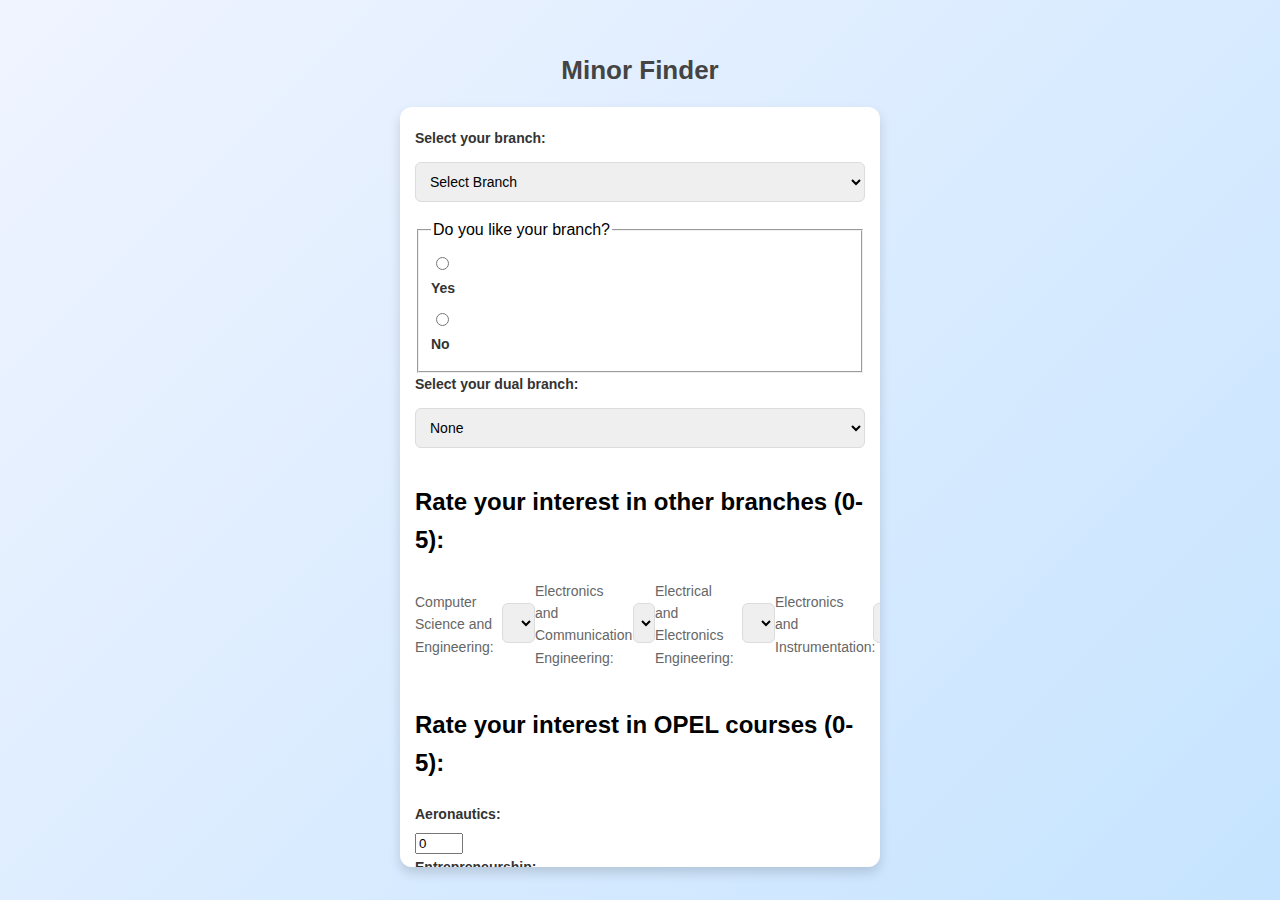
<file: index.html>
<!DOCTYPE html>
<html lang="en">
<head>
    <meta charset="UTF-8">
    <meta name="viewport" content="width=device-width, initial-scale=1.0">
    <meta name="description" content="Minor Finder">
    <title>Minor Finder</title>
    <link rel="stylesheet" href="styles.css">
</head>
<body>
    <main class="container">
        <h1>Minor Finder</h1>
        <form id="surveyForm" class="survey-form">
            <section class="form-section">
                <div class="form-group">
                    <label for="branch">Select your branch:</label>
                    <select id="branch" name="branch" required>
                        <option value="">Select Branch</option>
                        <option value="CSE">CSE</option>
                        <option value="MnC">MnC</option>
                        <option value="ECE">ECE</option>
                        <option value="EEE">EEE</option>
                        <option value="ENI">ENI</option>
                        <option value="MECHANICAL">MECHANICAL</option>
                        <option value="CHEMICAL">CHEMICAL</option>
                        <option value="CIVIL">CIVIL</option>
                        <option value="PHARMACY">PHARMACY</option>
                    </select>
                </div>
                <div class="form-group">
                    <fieldset>
                        <legend>Do you like your branch?</legend>
                        <div class="radio-group">
                            <div class="radio-item">
                                <input type="radio" id="branchLikeYes" name="branchLike" value="yes" required>
                                <label for="branchLikeYes">Yes</label>
                            </div>
                            <div class="radio-item">
                                <input type="radio" id="branchLikeNo" name="branchLike" value="no" required>
                                <label for="branchLikeNo">No</label>
                            </div>
                        </div>
                    </fieldset>
                </div>
                <div class="form-group">
                    <label for="dualBranch">Select your dual branch:</label>
                    <select id="dualBranch" name="dualBranch" required>
                        <option value="None">None</option>
                        <option value="ECONOMICS">ECONOMICS</option>
                        <option value="MATHEMATICS">MATHEMATICS</option>
                        <option value="CHEMISTRY">CHEMISTRY</option>
                        <option value="PHYSICS">PHYSICS</option>
                        <option value="BIOLOGY">BIOLOGY</option>
                    </select>
                </div>
            </section>
            <section class="form-section">
                <div id="branchRatings" class="ratings-group">
                    <h2>Rate your interest in other branches (0-5):</h2>
                    <div class="branch-ratings-container"></div>
                </div>
                    <!-- Rating OPEL Courses -->
                <div id="opelRatings" class="ratings-group">
                    <h2>Rate your interest in OPEL courses (0-5):</h2>
                    <div class="rating-item">
                        <label for="aeronautics">Aeronautics:</label>
                        <input type="number" id="aeronautics" name="Aeronautics" min="0" max="5" value="0" required>
                    </div>
                    <div class="rating-item">
                        <label for="entrepreneurship">Entrepreneurship:</label>
                        <input type="number" id="entrepreneurship" name="Entrepreneurship" min="0" max="5" value="0" required>
                    </div>
                    <div id="financeDiv" class="rating-item">
                        <label for="finance">Finance:</label>
                        <input type="number" id="finance" name="Finance" min="0" max="5" value="0" required>
                    </div>
                    <div class="rating-item">
                        <label for="materialSciences">Material Sciences:</label>
                        <input type="number" id="materialSciences" name="MaterialSciences" min="0" max="5" value="0" required>
                    </div>
                    <div class="rating-item">
                        <label for="roboticsAndAutomation">Robotics and Automation:</label>
                        <input type="number" id="roboticsAndAutomation" name="RoboticsAndAutomation" min="0" max="5" value="0" required>
                    </div>
                </div>
            </section>
            <section class="form-section">
                <div class="form-group">
                    <h2>What programming languages do you know?</h2>
                    <div id="programmingLanguages" class="checkbox-grid">
                        <div class="checkbox-item">
                            <input type="checkbox" id="matlab" name="programmingLanguages" value="Matlab">
                            <label for="matlab">Matlab</label>
                        </div>
                        <div class="checkbox-item">
                            <input type="checkbox" id="simulink" name="programmingLanguages" value="Simulink">
                            <label for="simulink">Simulink</label>
                        </div>
                        <div class="checkbox-item">
                            <input type="checkbox" id="python" name="programmingLanguages" value="Python">
                            <label for="python">Python</label>
                        </div>
                        <div class="checkbox-item">
                            <input type="checkbox" id="cpp" name="programmingLanguages" value="C++">
                            <label for="cpp">C++</label>
                        </div>
                        <div class="checkbox-item">
                            <input type="checkbox" id="c" name="programmingLanguages" value="C">
                            <label for="c">C</label>
                        </div>
                        <div class="checkbox-item">
                            <input type="checkbox" id="r" name="programmingLanguages" value="R">
                            <label for="r">R</label>
                        </div>
                        <div class="checkbox-item">
                            <input type="checkbox" id="java" name="programmingLanguages" value="Java">
                            <label for="java">Java</label>
                        </div>
                        <div class="checkbox-item">
                            <input type="checkbox" id="go" name="programmingLanguages" value="Go">
                            <label for="go">Go</label>
                        </div>
                        <div class="checkbox-item">
                            <input type="checkbox" id="sql" name="programmingLanguages" value="SQL">
                            <label for="sql">SQL</label>
                        </div>
                        <div class="checkbox-item">
                            <input type="checkbox" id="javascript" name="programmingLanguages" value="JavaScript">
                            <label for="javascript">JavaScript</label>
                        </div>
                        <div class="checkbox-item">
                            <input type="checkbox" id="julia" name="programmingLanguages" value="Julia">
                            <label for="julia">Julia</label>
                        </div>
                    </div>
                </div>
            </section>
            <button type="submit" class="submit-btn">Find My Minor</button>
        </form>
        <section id="results" class="results-section" style="display: none;">
            <h2>The top five minors for you to choose are:</h2>
            <ol id="topMinors" class="results-list"></ol>
        </section>
    </main>
    <script src="submit.js"></script>
</body>
</html>
</file>
<file: styles.css>
/* General styling */
body {
    font-family: 'Poppins', Arial, sans-serif;
    line-height: 1.6;
    margin: 0;
    padding: 0;
    display: flex;
    justify-content: center;
    align-items: center;
    height: 100vh;
    background: linear-gradient(135deg, #f0f4ff, #c6e4ff);
}

/* Form styling */
form {
    background-color: #ffffff;
    padding: 20px 15px;
    border-radius: 12px;
    box-shadow: 0px 6px 12px rgba(0, 0, 0, 0.15);
    max-width: 450px;
    width: 100%;
    max-height: 80vh;
    overflow-y: auto;
    transition: transform 0.2s ease;
}

form:hover {
    transform: translateY(-5px);
}

/* Header styling */
h1 {
    font-size: 26px;
    color: #444444;
    text-align: center;
    margin-bottom: 15px;
    font-weight: 600;
}

/* General form styling */
form label {
    display: block;
    font-weight: bold;
    color: #333333;
    margin-bottom: 5px;
    font-size: 14px;
}

form select,
form input[type="text"],
form button,
form input[type="checkbox"],
form input[type="radio"] {
    border-radius: 6px;
    margin-top: 8px;
}

form select,
form input[type="text"] {
    width: 100%;
    padding: 10px;
    margin-bottom: 15px;
    border: 1px solid #dcdcdc;
    font-size: 14px;
    box-sizing: border-box;
    transition: border-color 0.2s ease;
}

form select:focus,
form input[type="text"]:focus {
    border-color: #6cb2ff;
    outline: none;
    box-shadow: 0 0 6px rgba(108, 178, 255, 0.3);
}

/* Spacing for question groups */
#surveyForm > div,
#surveyForm > label,
#surveyForm > h3 {
    margin-bottom: 15px;
}

/* Spacing for each radio button or checkbox group */
form div[id*="Question"],
#programmingLanguages,
#opelRatings {
    margin-bottom: 15px;
}

/* Styling for branch ratings */
#branchRatings div {
    display: flex;
    align-items: center;
    margin-bottom: 12px;
}

#branchRatings label {
    width: 90px;
    font-weight: normal;
    margin-right: 8px;
    font-size: 14px;
    color: #666666;
}

#branchRatings input[type="radio"] {
    margin-right: 6px;
    cursor: pointer;
}

/* Button styling */
button {
    background-color: #4a90e2;
    color: #ffffff;
    border: none;
    cursor: pointer;
    padding: 12px 25px;
    font-size: 16px;
    border-radius: 6px;
    transition: background-color 0.3s ease, transform 0.2s ease;
}

button:hover {
    background-color: #357ab8;
    transform: scale(1.05);
}

button:active {
    background-color: #2d66a4;
}

/* Result container styling */
#resultContainer {
    background-color: #ffffff;
    padding: 20px;
    border-radius: 8px;
    box-shadow: 0 4px 8px rgba(0, 0, 0, 0.1);
    max-width: 500px;
    width: 100%;
    margin-top: 20px;
    display: none;
}

#resultContainer ul {
    list-style-type: none;
    padding: 0;
    font-size: 1.1em;
}

#resultContainer li {
    margin-bottom: 10px;
}

/* Responsive design for mobile */
@media (max-width: 600px) {
    form {
        padding: 15px;
        max-height: 70vh;
    }

    h1 {
        font-size: 22px;
    }

    button {
        font-size: 14px;
        padding: 10px 20px;
    }

    #resultContainer {
        padding: 15px;
        margin-top: 15px;
    }

    .form-control {
        margin-bottom: 15px;
    }

    select,
    input[type="radio"],
    input[type="checkbox"] {
        width: 100%;
        padding: 8px;
        margin-top: 5px;
        font-size: 1em;
    }
}
</file>
